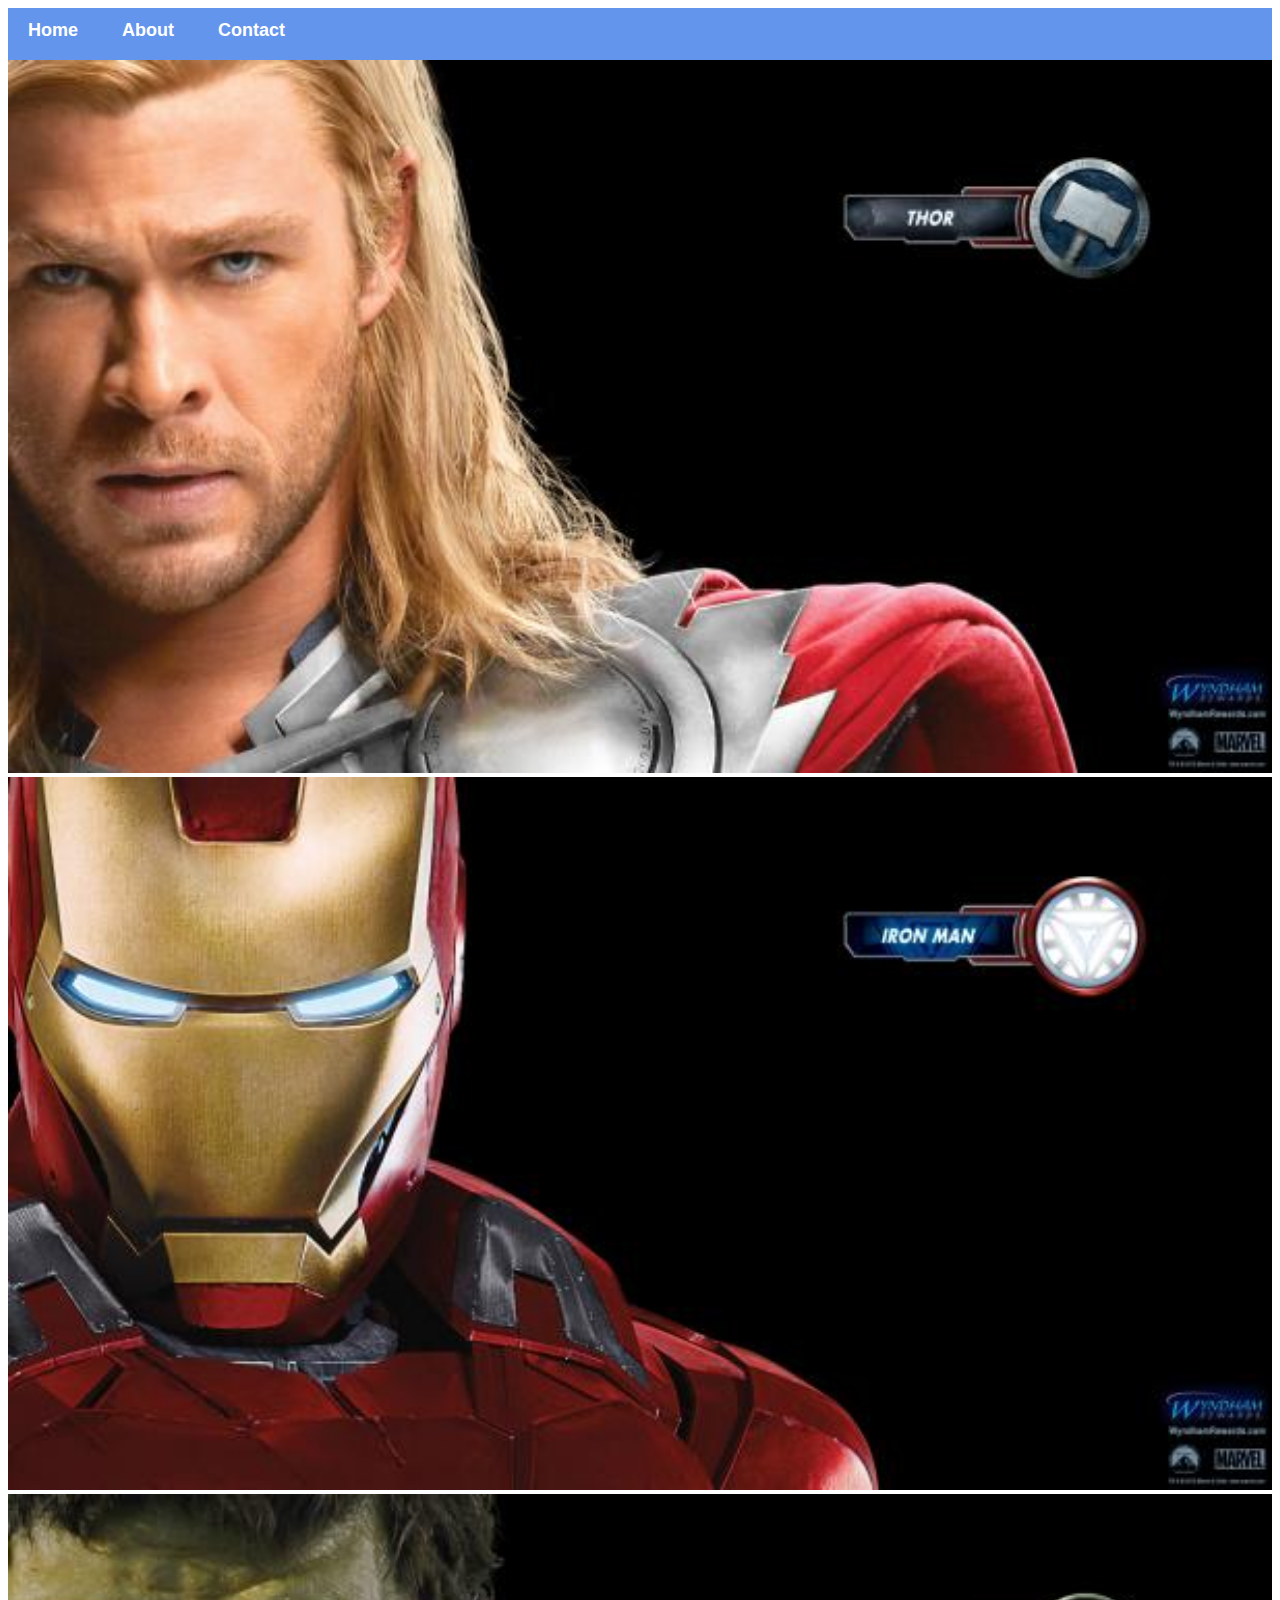
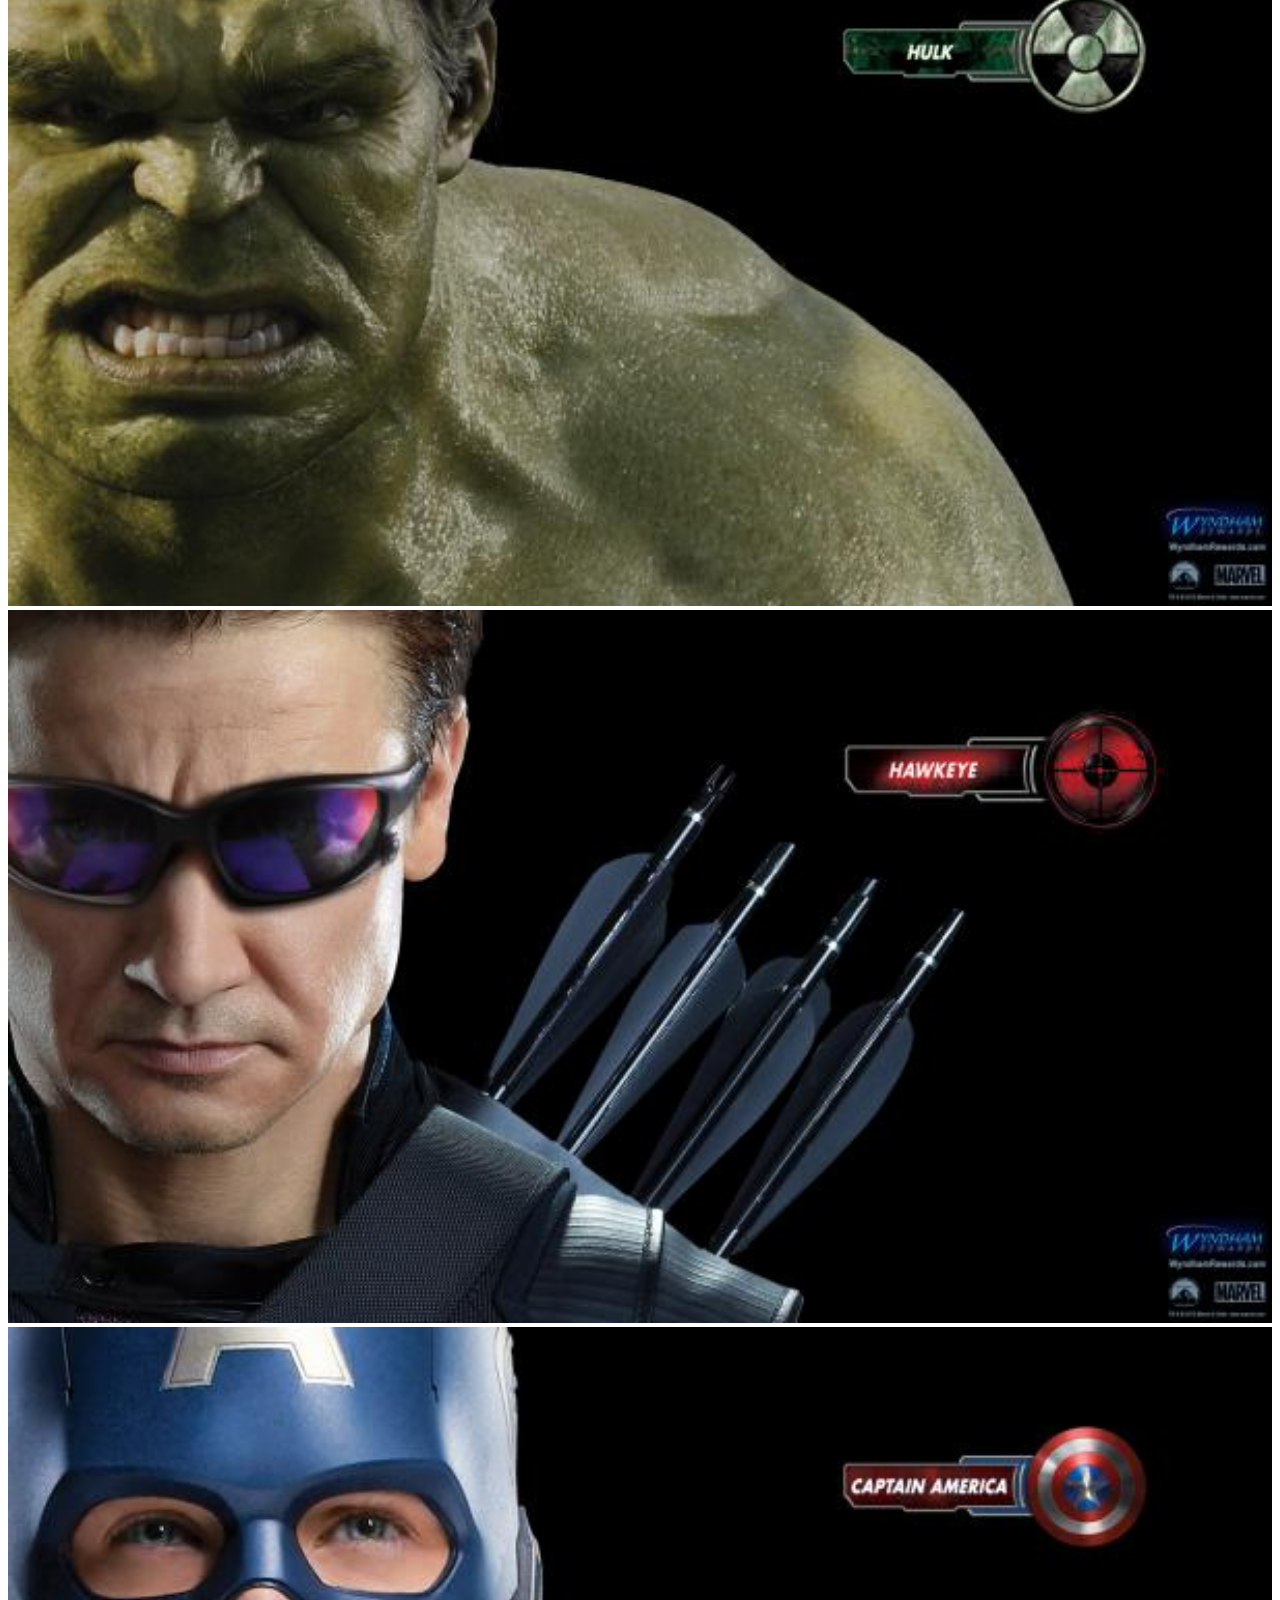
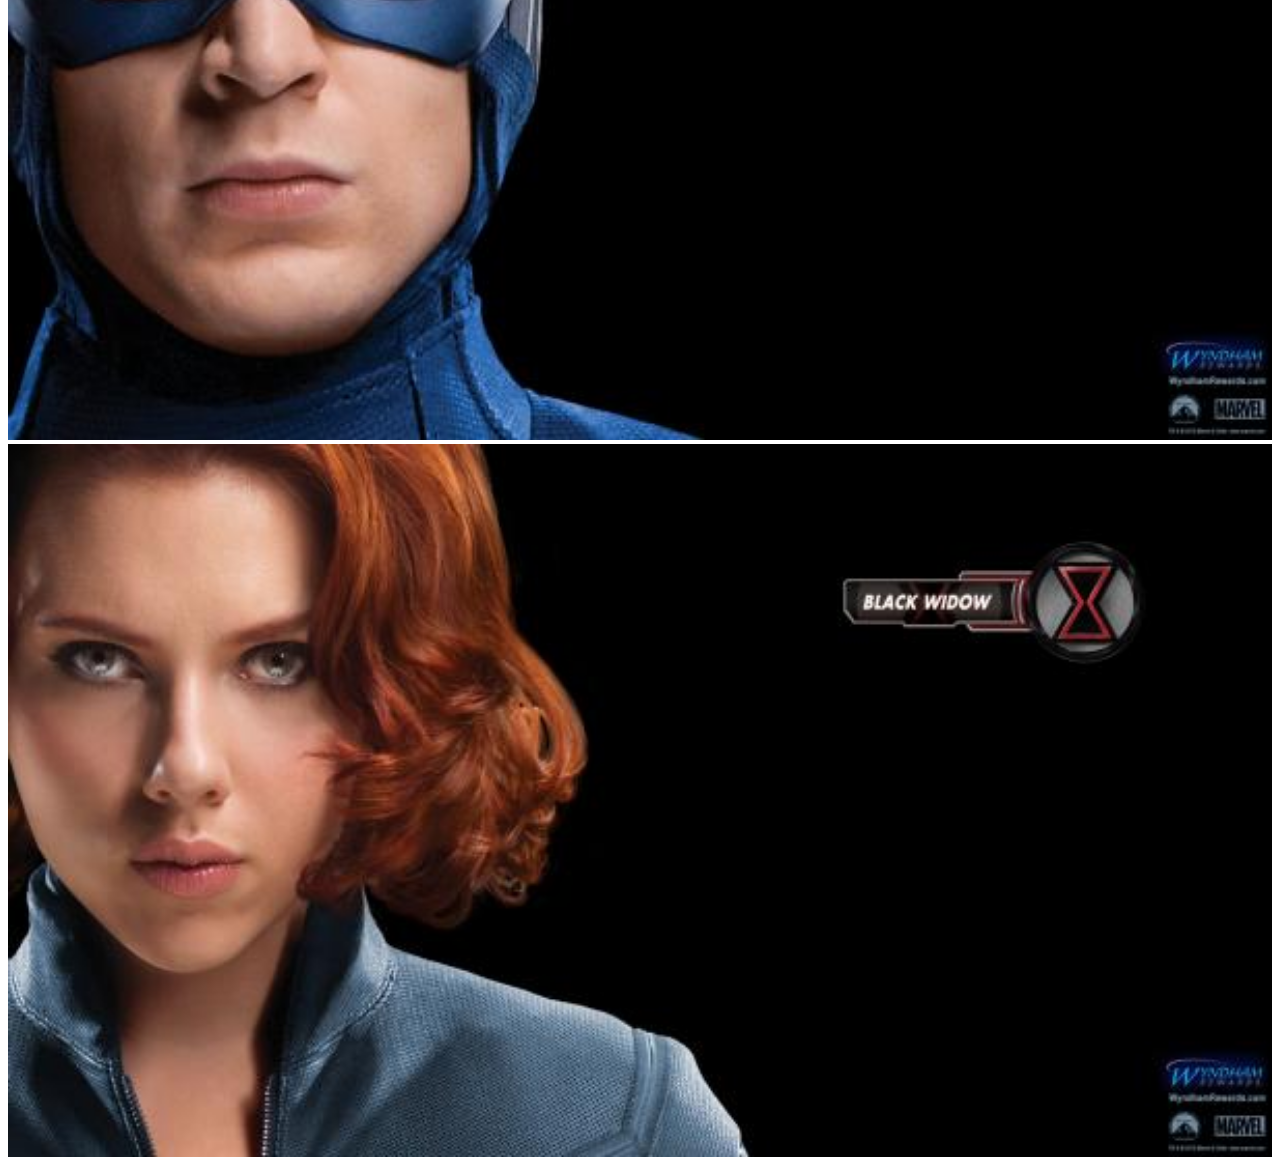
<file: week2/superhero-app/index.html>
<!DOCTYPE html>
<html>
    <head>
        <link rel="stylesheet" href="style.css">
    </head>
    <body>
        <div id="menu">
            <a href="index.html">Home</a>
            <a href="about.html">About</a>
            <a href="contact.html">Contact</a>
        </div>
        <div class="gallery">
            <a href="avenger-1.html"><img src="images/avengers_01.jpg"></a>
            <a href="avenger-2.html"><img src="images/avengers_02.jpg"></a>
            <a href="avenger-3.html"><img src="images/avengers_03.jpg"></a>
            <a href="avenger-4.html"><img src="images/avengers_04.jpg"></a>
            <a href="avenger-5.html"><img src="images/avengers_05.jpg"></a>
            <a href="avenger-6.html"><img src="images/avengers_06.jpg"></a>
        </div>
    </body>
</html>
</file>
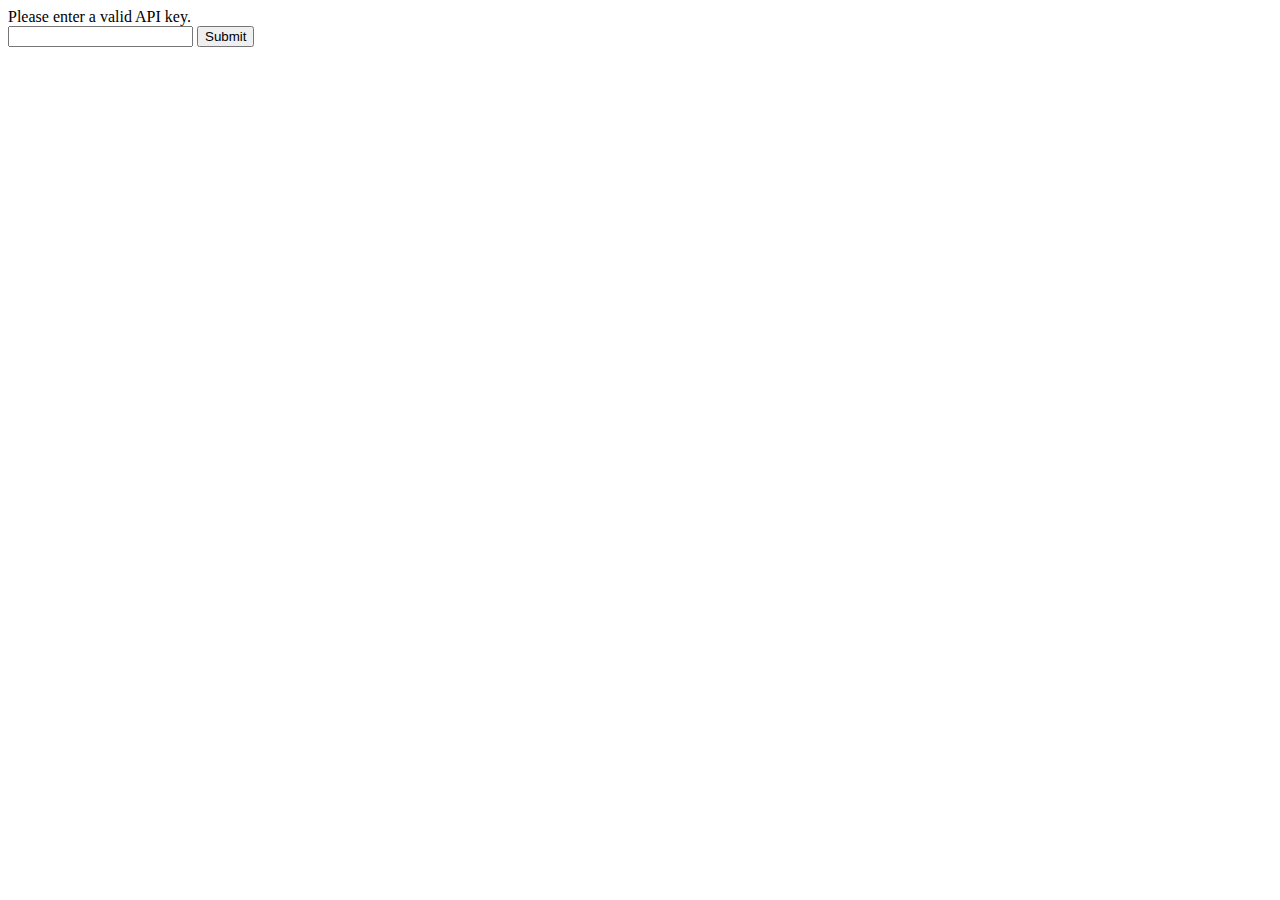
<file: week6/contact-book-app/index.html>
<html>
    <head>
        <meta charset="UTF-8">
        <title></title>
    </head>
    <body onload="fetchContacts()">
        
        <div id="table">Contacts Loading...</div>
        <button id="refresh" type="button">Refresh</button>
        <button id="addContact" type="button">Add Contact</button>

        <script src="config.js"></script>
        <script>

            document.getElementById("refresh").addEventListener('click', fetchContacts);
            document.getElementById("addContact").addEventListener('click', addContact);

            function fetchContacts() {
                fetch(rootPath + "controller/get-contacts/")
                .then(function(response) {
                    return response.json();
                })
                .then(function(data) {
                    displayOutput(data);
                })
            }

            function displayOutput(data) {
                output = "<table>";
                    for(a in data) {
                        output += `
                            <tr onclick="editContact(${data[a].id})">
                                <td><img src="${rootPath}controller/uploads/${data[a].avatar}" width="40"/></td>
                                <td><h5>${data[a].firstname}</h5></td>
                                <td><h5>${data[a].lastname}</h5></td>
                            </tr>
                        `;
                    }
                    output += "</table>";
                    document.getElementById("table").innerHTML = output;
            }

            function addContact() {
                window.open("add-contact.html", "_self");
            }

            function editContact(id) {
                window.open("edit-contact.html?id=" + id, "_self");
            }

        </script>

    </body>
</html>
</file>
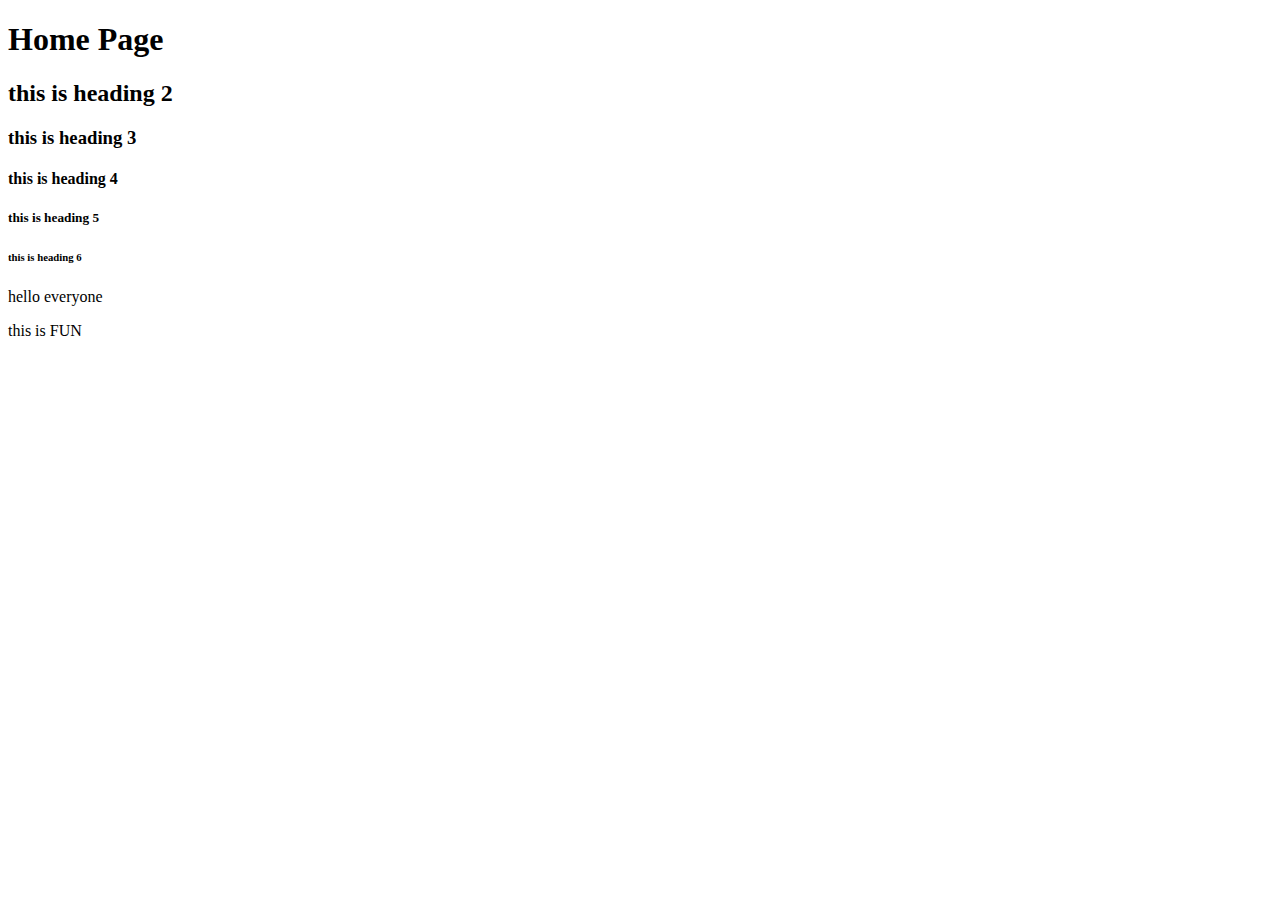
<file: week1/getting-started-with-html/websites/CompuEMC-WEB/index.html>
<!DOCTYPE html>
<html>
    <head>

    </head>
    <body>
        <h1>Home Page</h1>
        <h2>this is heading 2</h2>
        <h3>this is heading 3</h3>
        <h4>this is heading 4</h4>
        <h5>this is heading 5</h5>
        <h6>this is heading 6</h6>
        <p>hello everyone</p>
        <p>this is FUN</p>
    </body>
</html>
</file>
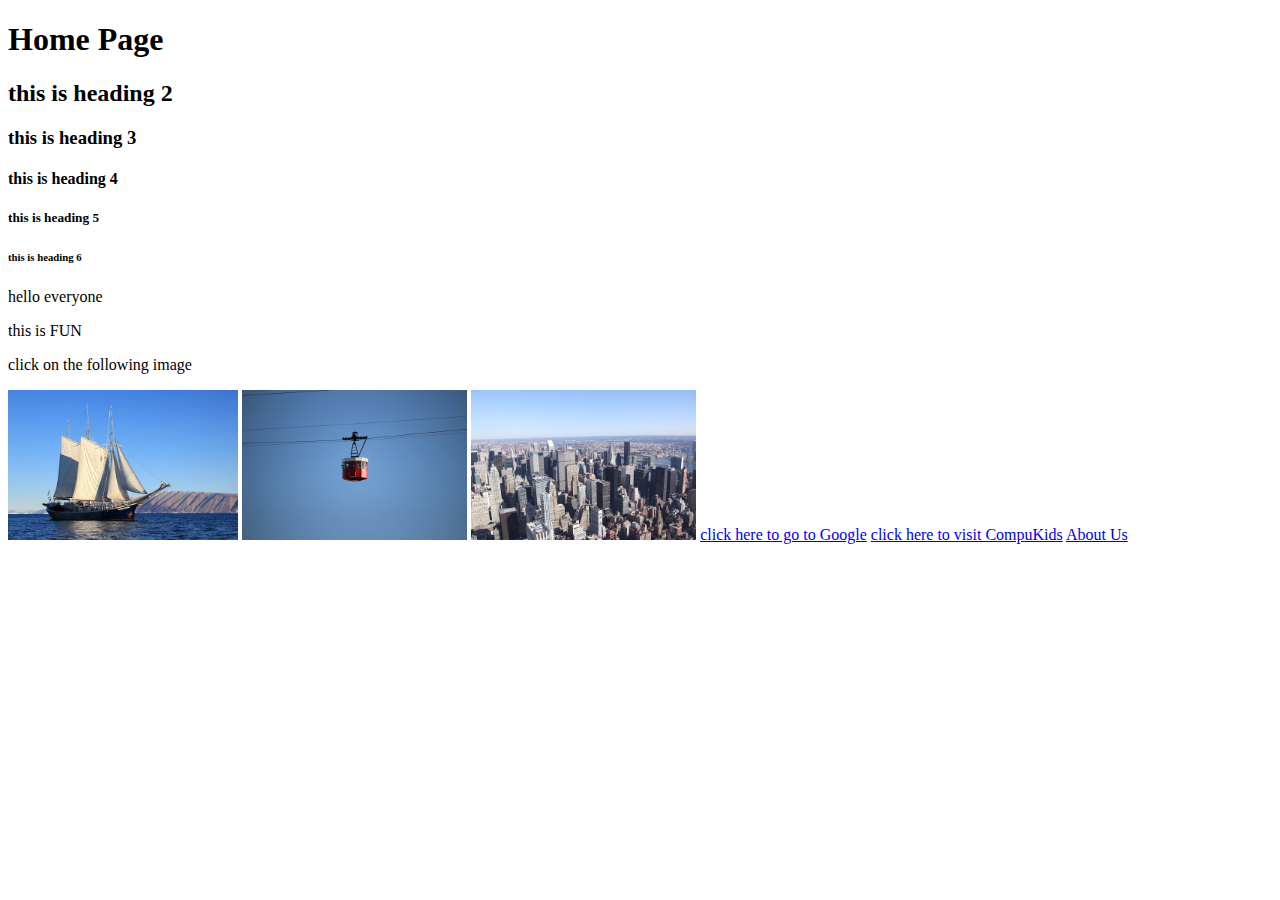
<file: week1/hyperlinks/websites/CompuEMC-WEB/index.html>
<!DOCTYPE html>
<html>
    <head>

    </head>
    <body>
        <h1>Home Page</h1>
        <h2>this is heading 2</h2>
        <h3>this is heading 3</h3>
        <h4>this is heading 4</h4>
        <h5>this is heading 5</h5>
        <h6>this is heading 6</h6>
        <p>hello everyone</p>
        <p>this is FUN</p>
        <p>click on the following image</p>
        <a href="boat.html"><img src="images/boat.jpg" height="150"></a>
        <img src="images/cablecar.jpg" height="150">
        <img src="images/city.jpg" height="150">

        <a href="https://www.google.com">click here to go to Google</a>
        <a href="https://www.compukids.org">click here to visit CompuKids</a>

        <a href="about.html">About Us</a>
    </body>
</html>
</file>
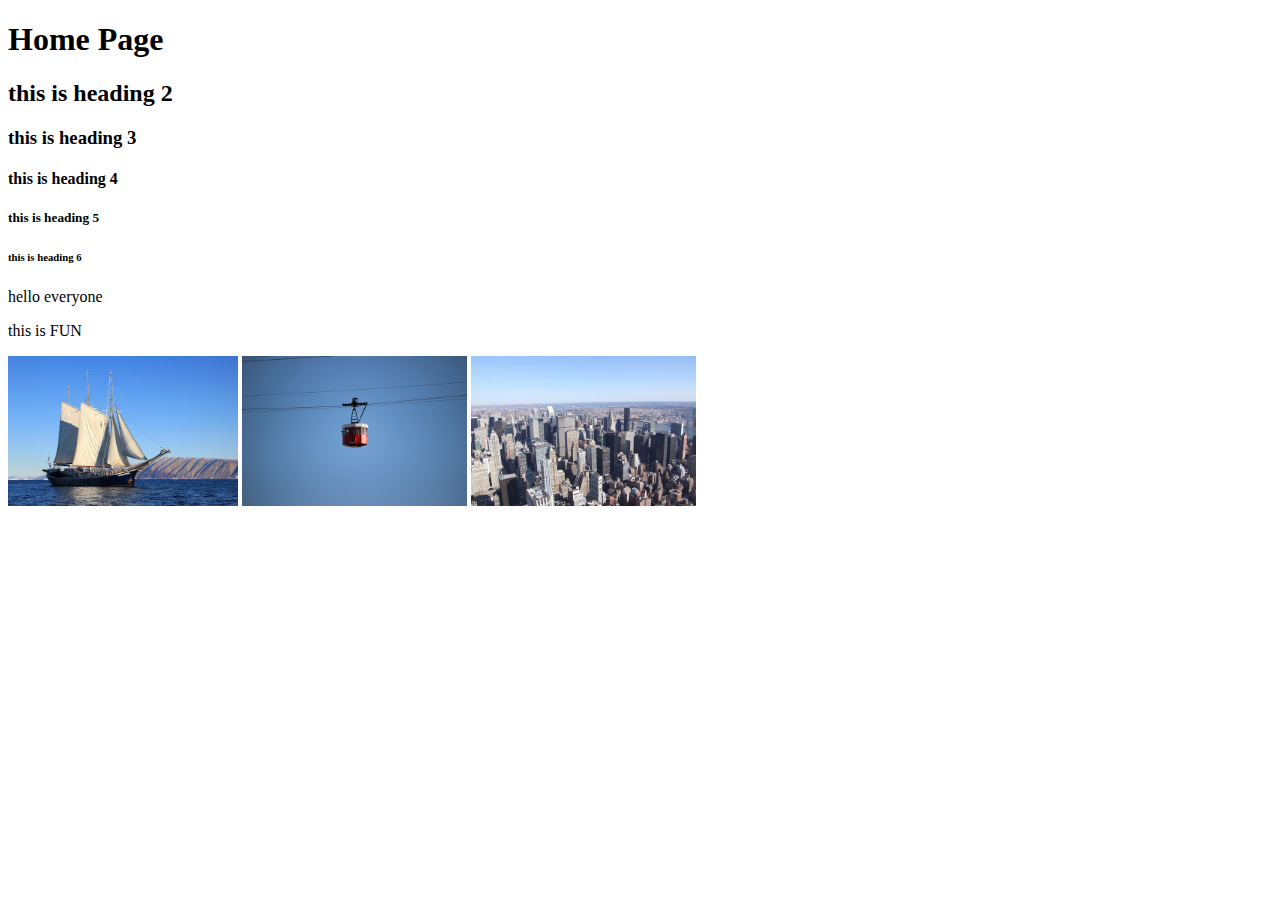
<file: week1/working-with-images/websites/CompuEMC-WEB/index.html>
<!DOCTYPE html>
<html>
    <head>

    </head>
    <body>
        <h1>Home Page</h1>
        <h2>this is heading 2</h2>
        <h3>this is heading 3</h3>
        <h4>this is heading 4</h4>
        <h5>this is heading 5</h5>
        <h6>this is heading 6</h6>
        <p>hello everyone</p>
        <p>this is FUN</p>
        <img src="images/boat.jpg" height="150">
        <img src="images/cablecar.jpg" height="150">
        <img src="images/city.jpg" height="150">
    </body>
</html>
</file>
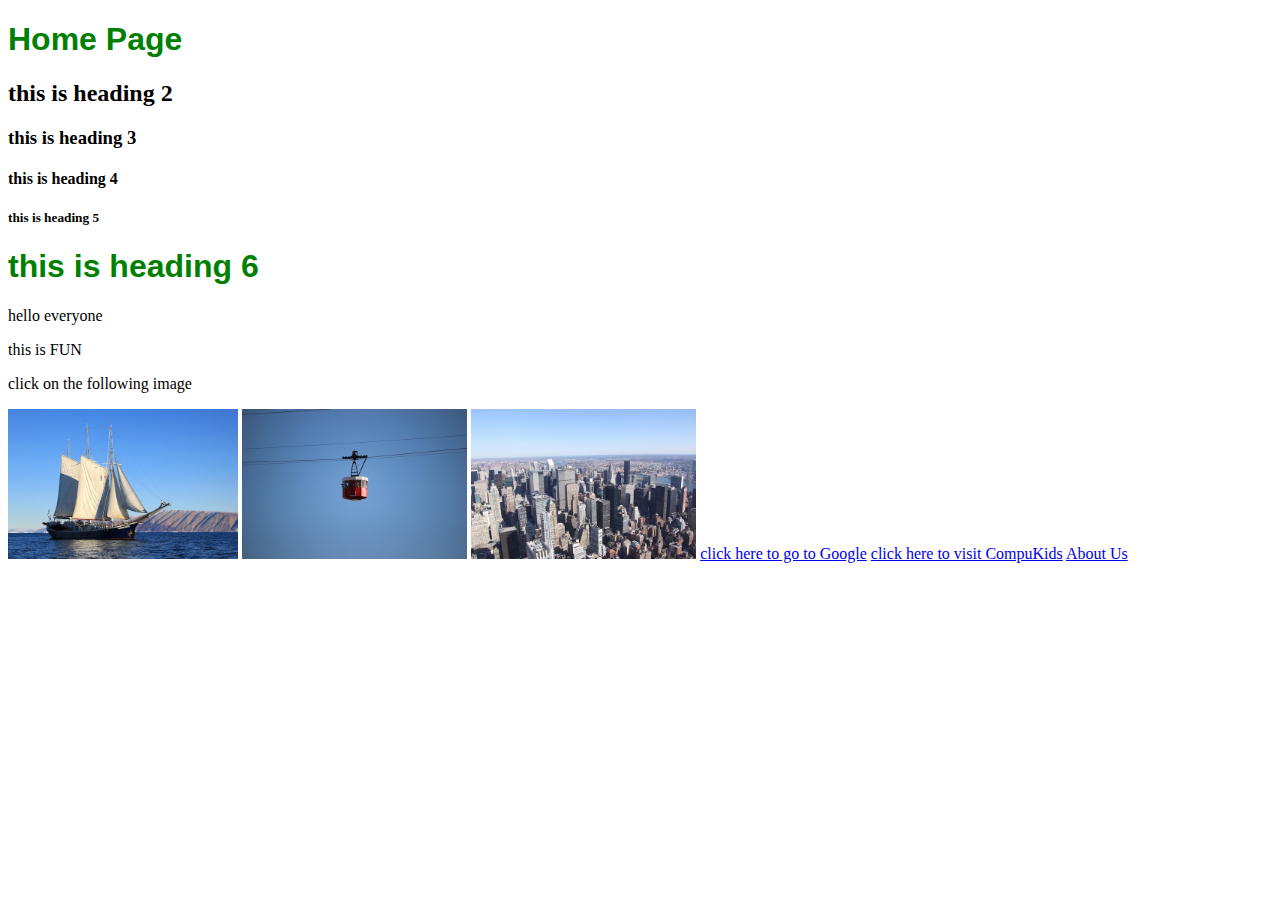
<file: week2/getting-started-with-css/websites/CompuEMC-WEB/index.html>
<!DOCTYPE html>
<html>
    <head>
        <link rel="stylesheet" href="style.css">
    </head>
    <body>
        <h1>Home Page</h1>
        <h2>this is heading 2</h2>
        <h3>this is heading 3</h3>
        <h4>this is heading 4</h4>
        <h5>this is heading 5</h5>
        <h1>this is heading 6</h1>
        <p>hello everyone</p>
        <p>this is FUN</p>
        <p>click on the following image</p>
        <a href="boat.html"><img src="images/boat.jpg" height="150"></a>
        <img src="images/cablecar.jpg" height="150">
        <img src="images/city.jpg" height="150">

        <a href="https://www.google.com">click here to go to Google</a>
        <a href="https://www.compukids.org">click here to visit CompuKids</a>

        <a href="about.html">About Us</a>
    </body>
</html>
</file>
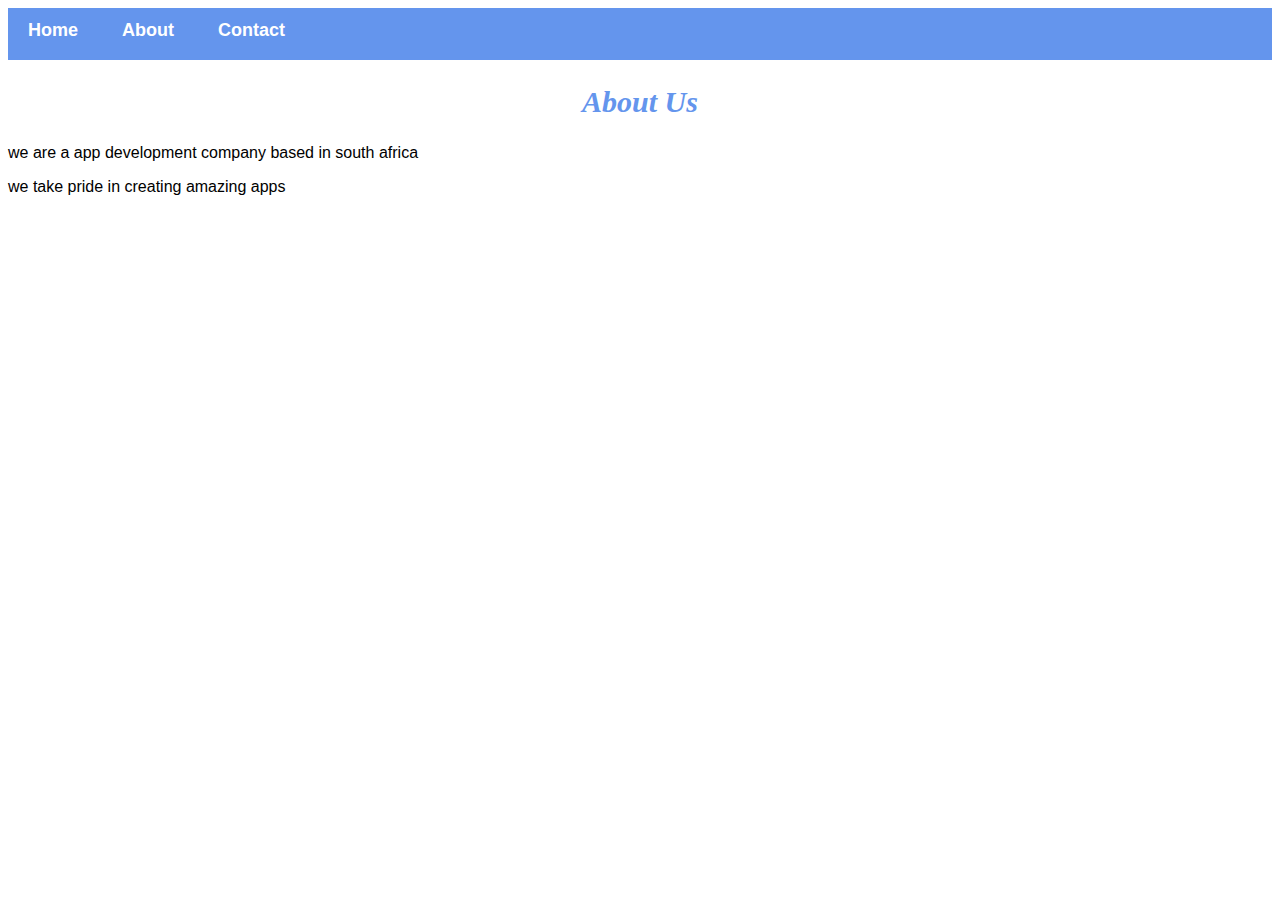
<file: week2/superhero-app/about.html>
<!DOCTYPE html>
<html>
    <head>
        <link rel="stylesheet" href="style.css">
    </head>
    <body>
        <div id="menu">
            <a href="index.html">Home</a>
            <a href="about.html">About</a>
            <a href="contact.html">Contact</a>
        </div>
        <h2>About Us</h2>
        <p>we are a app development company based in south africa</p>
        <p>we take pride in creating amazing apps</p>
    </body>
</html>
</file>
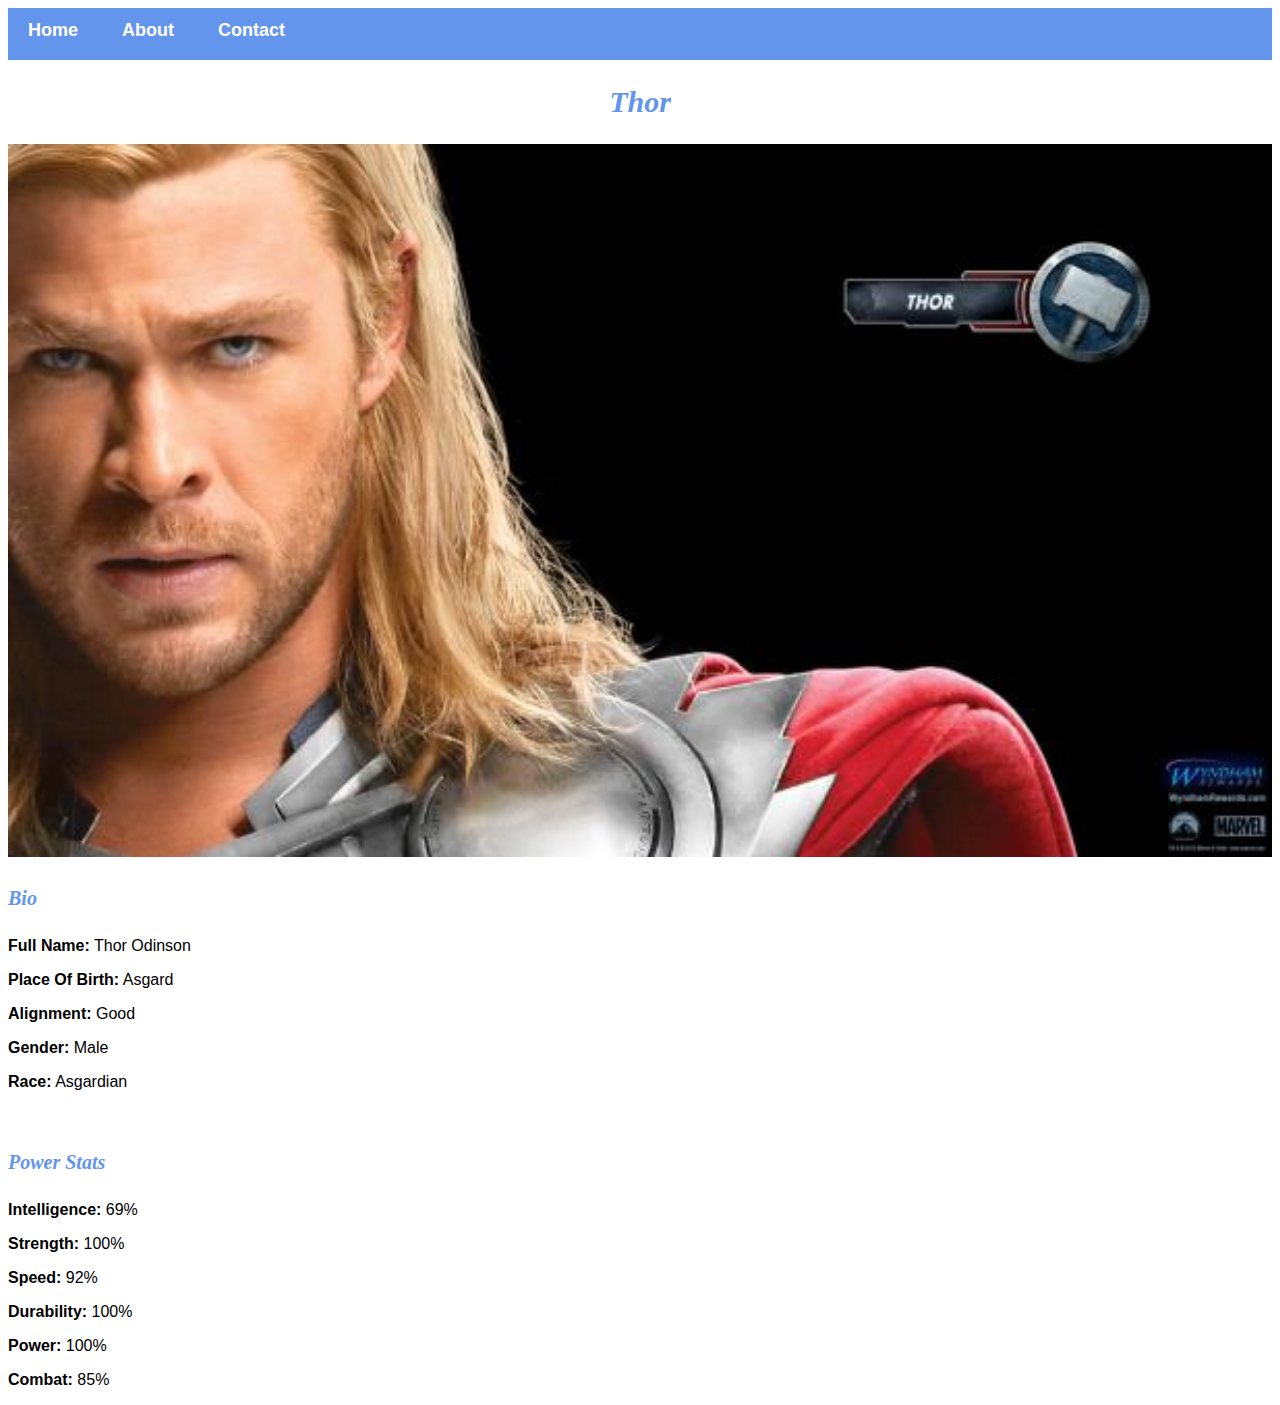
<file: week2/superhero-app/avenger-1.html>
<!DOCTYPE html>
<html>
    <head>
        <link rel="stylesheet" href="style.css">
    </head>
    <body>
        <div id="menu">
            <a href="index.html">Home</a>
            <a href="about.html">About</a>
            <a href="contact.html">Contact</a>
        </div>
        <h2>Thor</h2>
        <div class="gallery">
            <img src="images/avengers_01.jpg">
        </div>
        <h4>Bio</h4>
            <p><b>Full Name:</b> Thor Odinson</p> 
            <p><b>Place Of Birth:</b> Asgard</p> 
            <p><b>Alignment:</b> Good</p> 
            <p><b>Gender:</b> Male</p>
            <p><b>Race:</b> Asgardian</p> 
            <br/>
            <h4>Power Stats</h4>
            <p><b>Intelligence:</b> 69%</p>
            <p><b>Strength:</b> 100%</p>
            <p><b>Speed:</b> 92%</p>
            <p><b>Durability:</b> 100%</p>
            <p><b>Power:</b> 100%</p>
            <p><b>Combat:</b> 85%</p>
    </body>
</html>
</file>
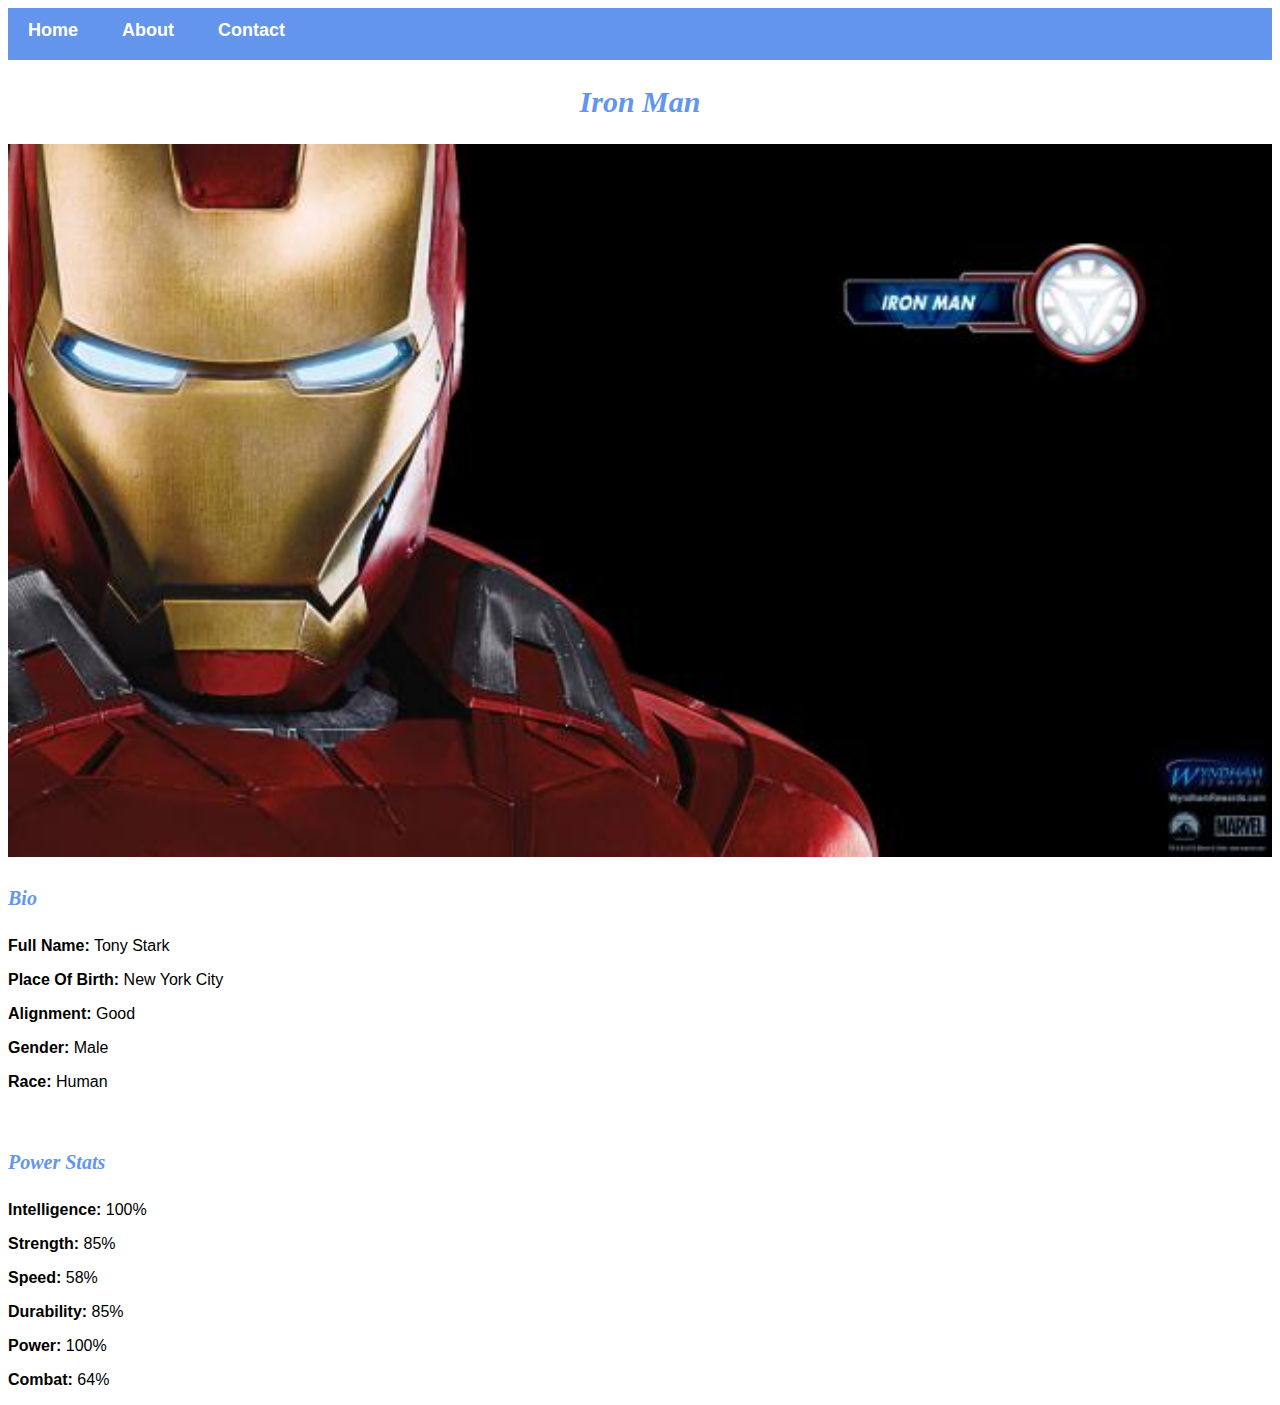
<file: week2/superhero-app/avenger-2.html>
<!DOCTYPE html>
<html>
    <head>
        <link rel="stylesheet" href="style.css">
    </head>
    <body>
        <div id="menu">
            <a href="index.html">Home</a>
            <a href="about.html">About</a>
            <a href="contact.html">Contact</a>
        </div>
        <h2>Iron Man</h2>
        <div class="gallery">
            <img src="images/avengers_02.jpg">
        </div>
        <h4>Bio</h4>
            <p><b>Full Name:</b> Tony Stark</p> 
            <p><b>Place Of Birth:</b> New York City</p> 
            <p><b>Alignment:</b> Good</p> 
            <p><b>Gender:</b> Male</p>
            <p><b>Race:</b> Human</p> 
            <br/>
            <h4>Power Stats</h4>
            <p><b>Intelligence:</b> 100%</p>
            <p><b>Strength:</b> 85%</p>
            <p><b>Speed:</b> 58%</p>
            <p><b>Durability:</b> 85%</p>
            <p><b>Power:</b> 100%</p>
            <p><b>Combat:</b> 64%</p>
    </body>
</html>
</file>
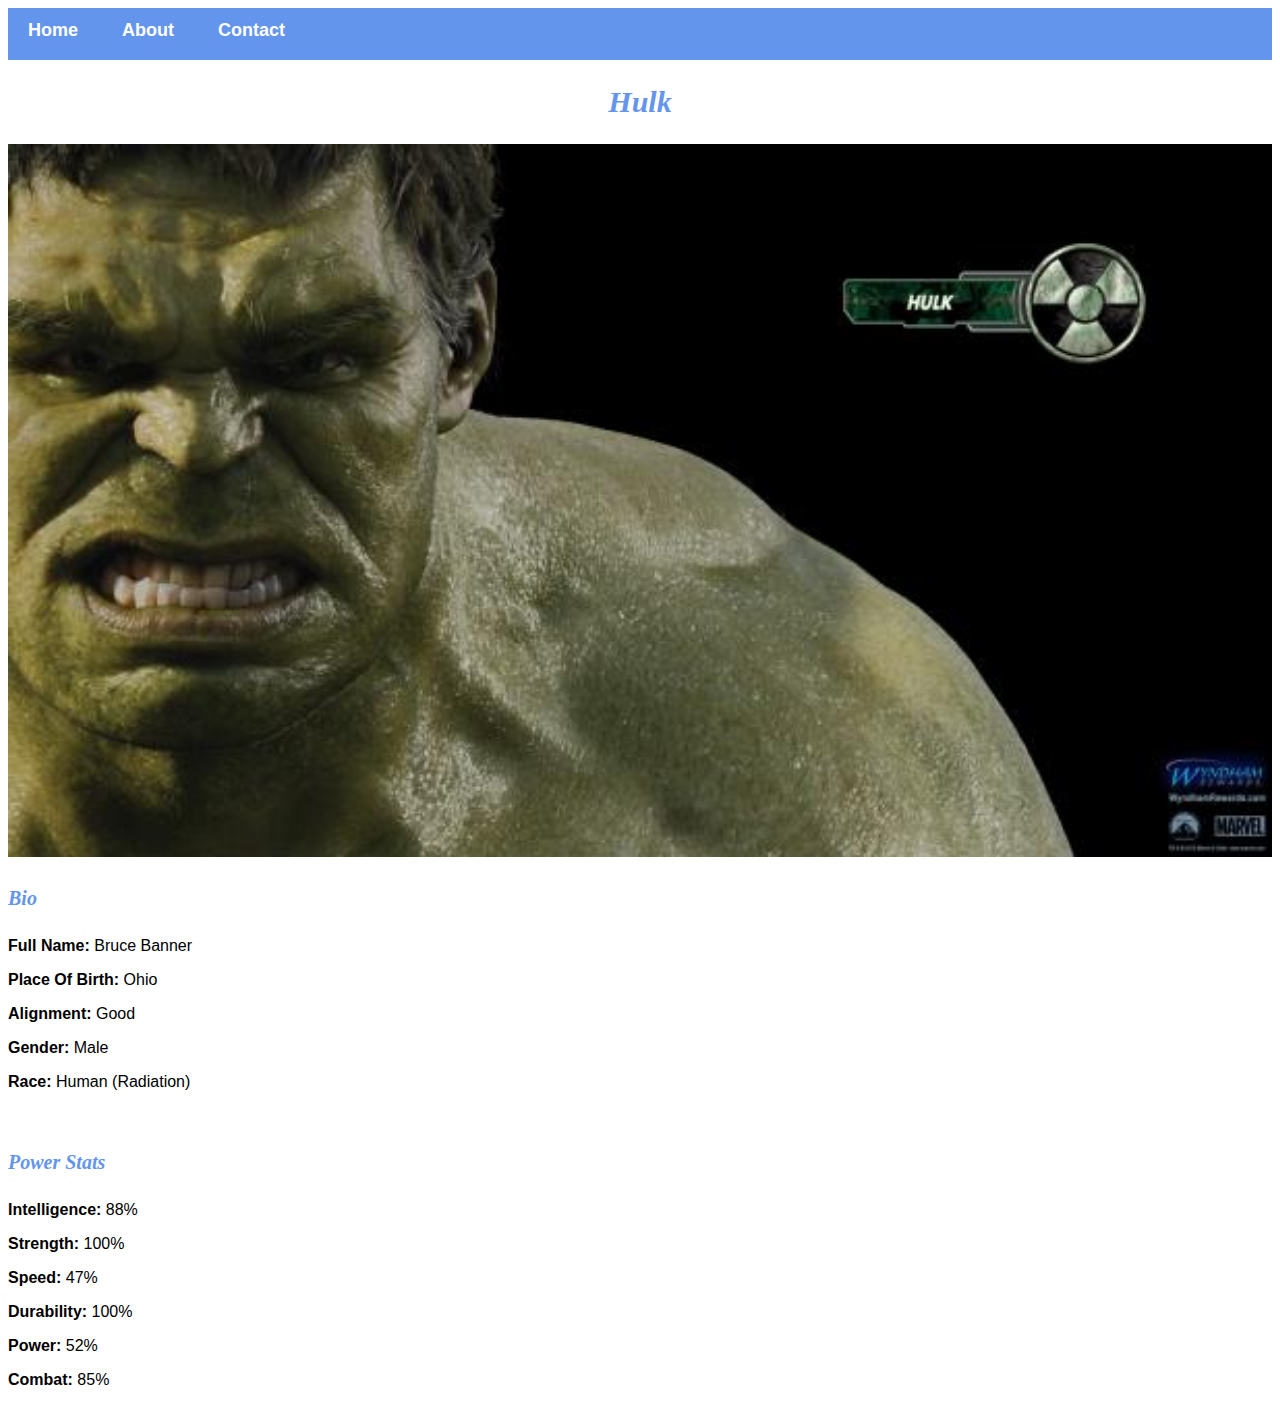
<file: week2/superhero-app/avenger-3.html>
<!DOCTYPE html>
<html>
    <head>
        <link rel="stylesheet" href="style.css">
    </head>
    <body>
        <div id="menu">
            <a href="index.html">Home</a>
            <a href="about.html">About</a>
            <a href="contact.html">Contact</a>
        </div>
        <h2>Hulk</h2>
        <div class="gallery">
            <img src="images/avengers_03.jpg">
        </div>
        <h4>Bio</h4>
            <p><b>Full Name:</b> Bruce Banner</p> 
            <p><b>Place Of Birth:</b> Ohio</p> 
            <p><b>Alignment:</b> Good</p> 
            <p><b>Gender:</b> Male</p>
            <p><b>Race:</b> Human (Radiation)</p> 
            <br/>
            <h4>Power Stats</h4>
            <p><b>Intelligence:</b> 88%</p>
            <p><b>Strength:</b> 100%</p>
            <p><b>Speed:</b> 47%</p>
            <p><b>Durability:</b> 100%</p>
            <p><b>Power:</b> 52%</p>
            <p><b>Combat:</b> 85%</p>
    </body>
</html>
</file>
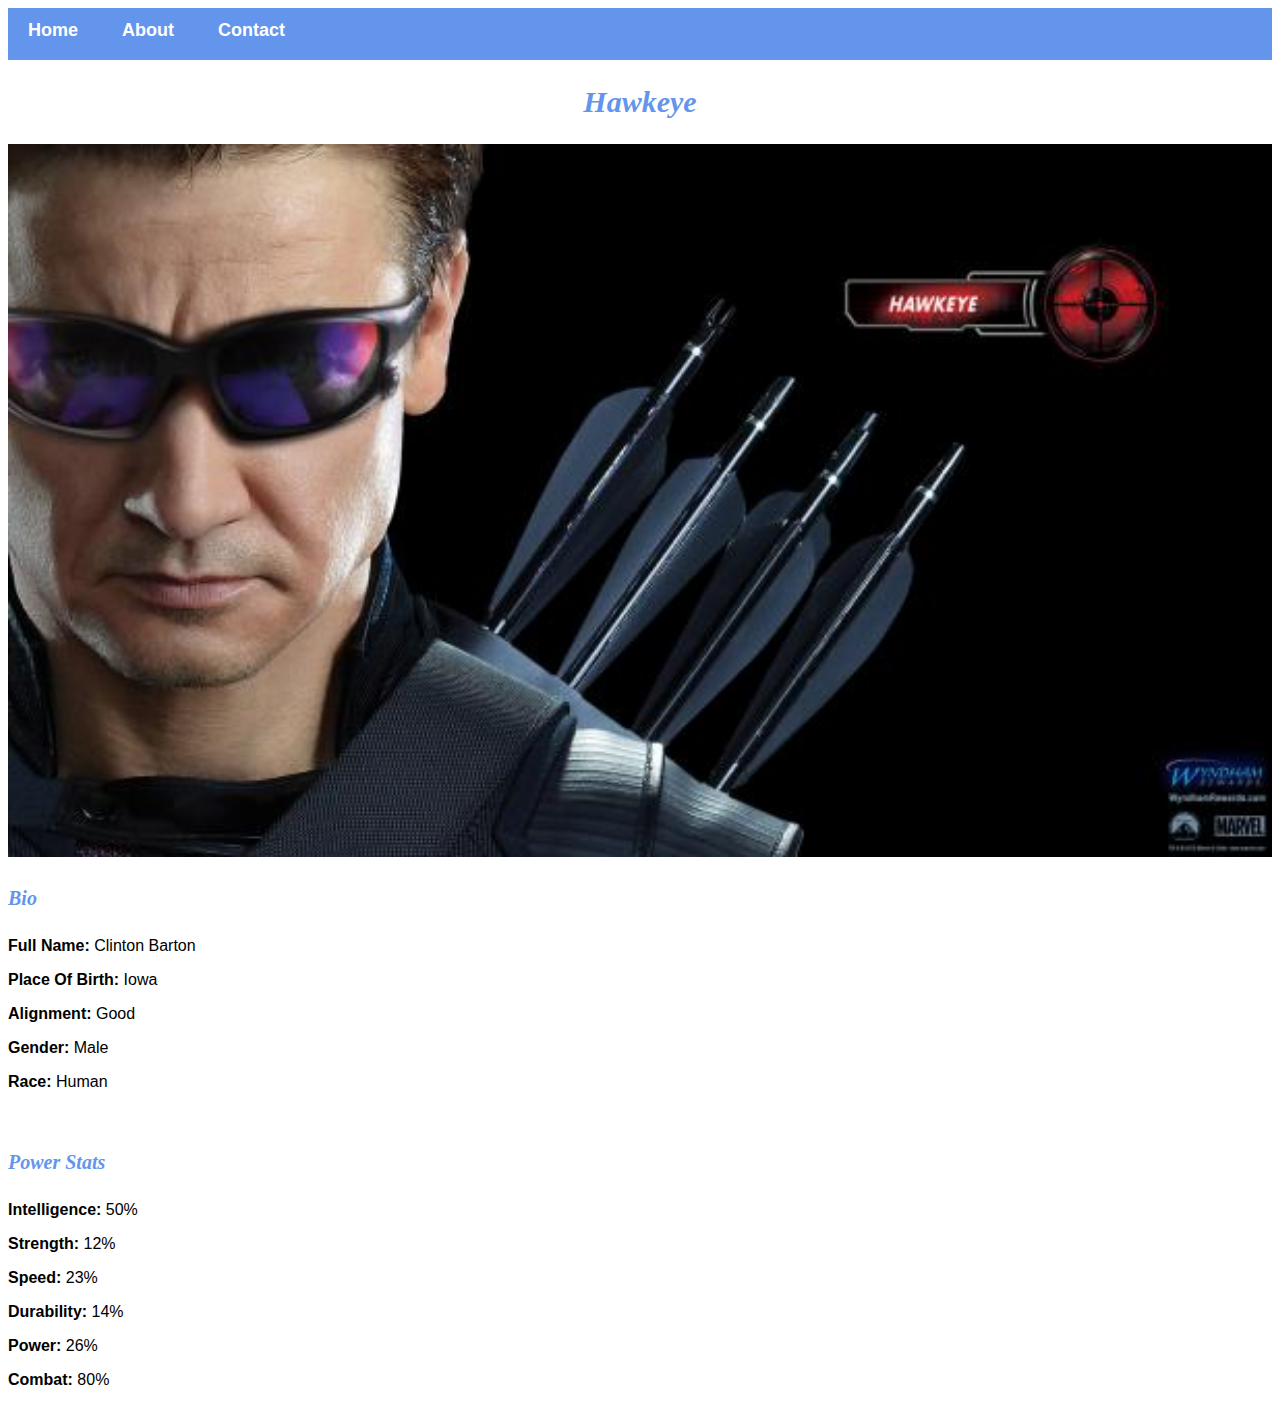
<file: week2/superhero-app/avenger-4.html>
<!DOCTYPE html>
<html>
    <head>
        <link rel="stylesheet" href="style.css">
    </head>
    <body>
        <div id="menu">
            <a href="index.html">Home</a>
            <a href="about.html">About</a>
            <a href="contact.html">Contact</a>
        </div>
        <h2>Hawkeye</h2>
        <div class="gallery">
            <img src="images/avengers_04.jpg">
        </div>
        <h4>Bio</h4>
            <p><b>Full Name:</b> Clinton Barton</p> 
            <p><b>Place Of Birth:</b> Iowa</p> 
            <p><b>Alignment:</b> Good</p> 
            <p><b>Gender:</b> Male</p>
            <p><b>Race:</b> Human</p> 
            <br/>
            <h4>Power Stats</h4>
            <p><b>Intelligence:</b> 50%</p>
            <p><b>Strength:</b> 12%</p>
            <p><b>Speed:</b> 23%</p>
            <p><b>Durability:</b> 14%</p>
            <p><b>Power:</b> 26%</p>
            <p><b>Combat:</b> 80%</p>
    </body>
</html>
</file>
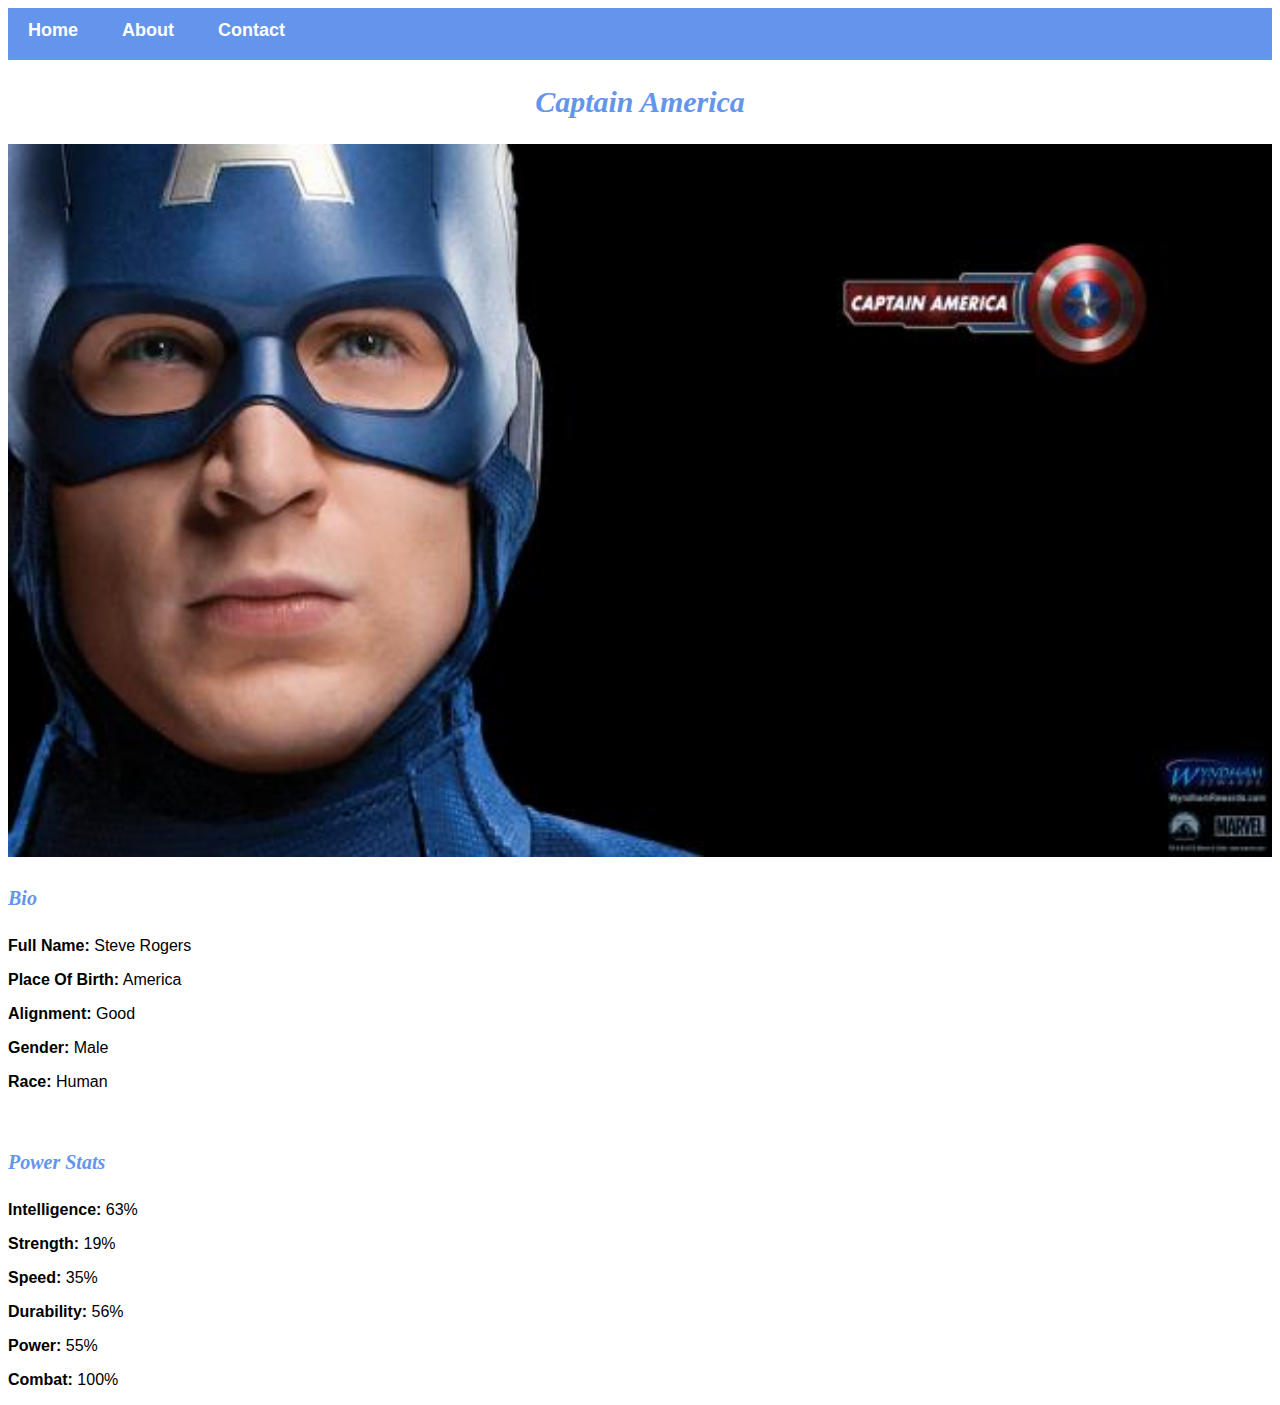
<file: week2/superhero-app/avenger-5.html>
<!DOCTYPE html>
<html>
    <head>
        <link rel="stylesheet" href="style.css">
    </head>
    <body>
        <div id="menu">
            <a href="index.html">Home</a>
            <a href="about.html">About</a>
            <a href="contact.html">Contact</a>
        </div>
        <h2>Captain America</h2>
        <div class="gallery">
            <img src="images/avengers_05.jpg">
        </div>
        <h4>Bio</h4>
            <p><b>Full Name:</b> Steve Rogers</p> 
            <p><b>Place Of Birth:</b> America</p> 
            <p><b>Alignment:</b> Good</p> 
            <p><b>Gender:</b> Male</p>
            <p><b>Race:</b> Human</p> 
            <br/>
            <h4>Power Stats</h4>
            <p><b>Intelligence:</b> 63%</p>
            <p><b>Strength:</b> 19%</p>
            <p><b>Speed:</b> 35%</p>
            <p><b>Durability:</b> 56%</p>
            <p><b>Power:</b> 55%</p>
            <p><b>Combat:</b> 100%</p>
    </body>
</html>
</file>
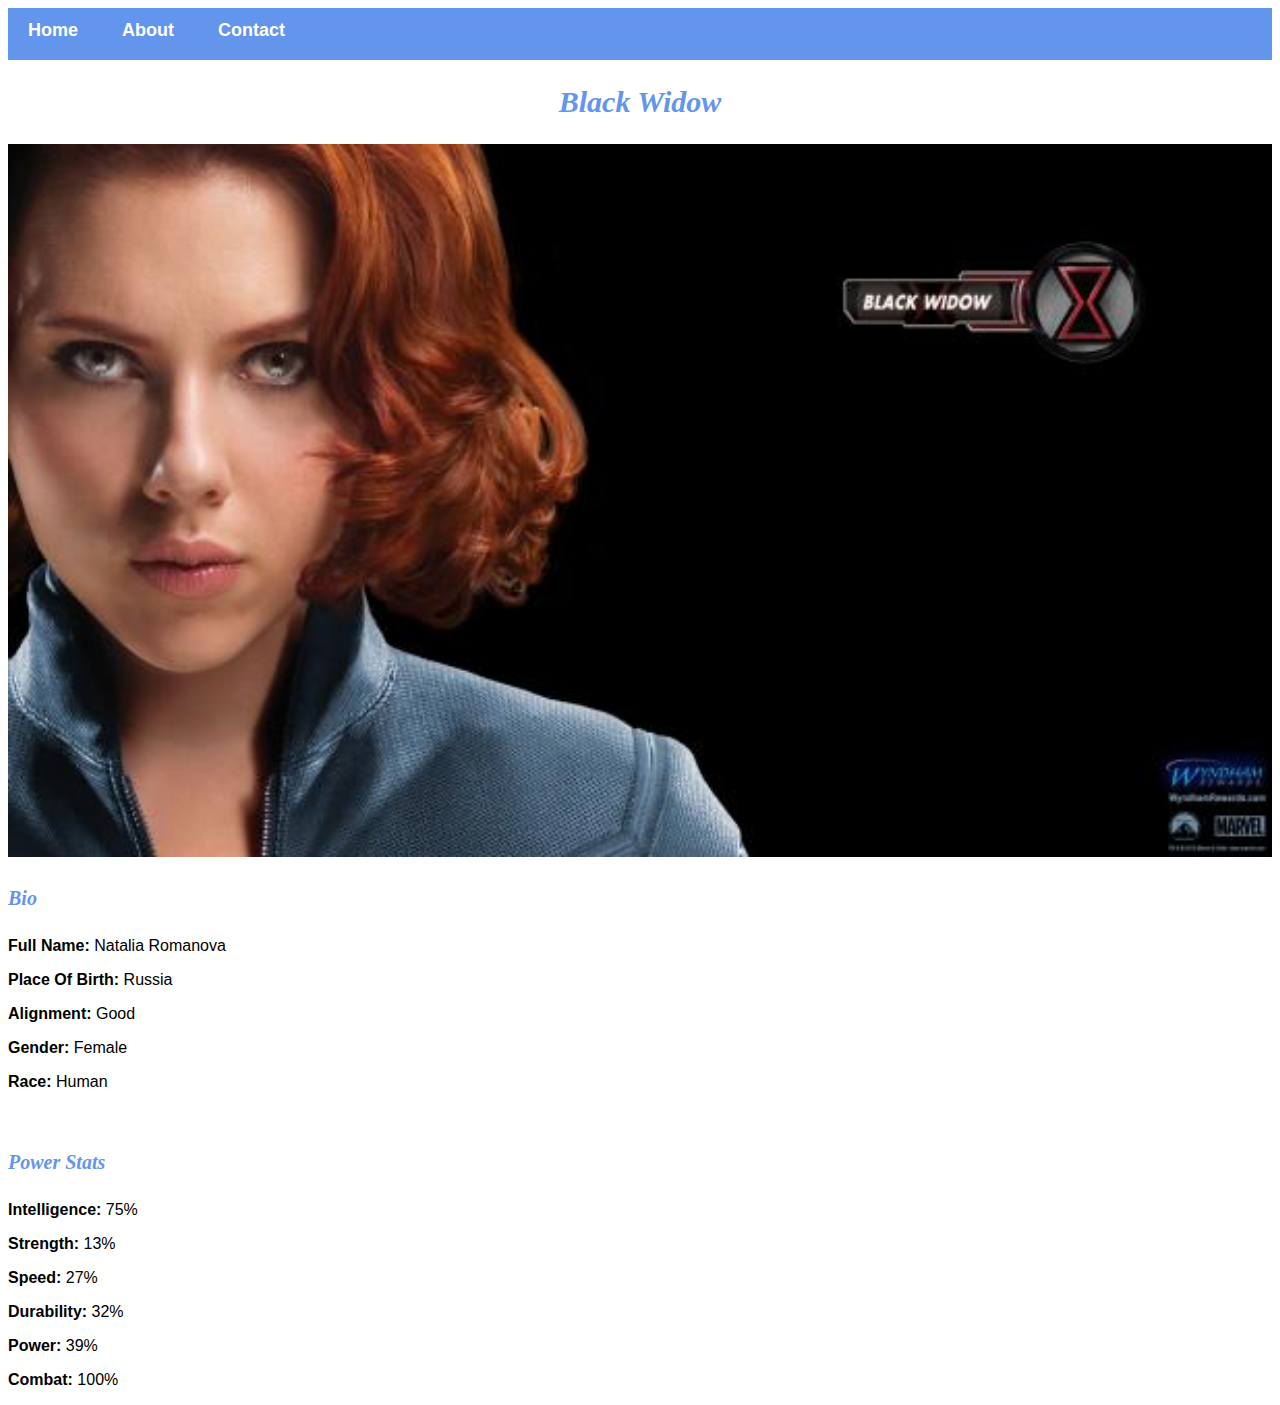
<file: week2/superhero-app/avenger-6.html>
<!DOCTYPE html>
<html>
    <head>
        <link rel="stylesheet" href="style.css">
    </head>
    <body>
        <div id="menu">
            <a href="index.html">Home</a>
            <a href="about.html">About</a>
            <a href="contact.html">Contact</a>
        </div>
        <h2>Black Widow</h2>
        <div class="gallery">
            <img src="images/avengers_06.jpg">
        </div>
        <h4>Bio</h4>
            <p><b>Full Name:</b> Natalia Romanova</p> 
            <p><b>Place Of Birth:</b> Russia</p> 
            <p><b>Alignment:</b> Good</p> 
            <p><b>Gender:</b> Female</p>
            <p><b>Race:</b> Human</p> 
            <br/>
            <h4>Power Stats</h4>
            <p><b>Intelligence:</b> 75%</p>
            <p><b>Strength:</b> 13%</p>
            <p><b>Speed:</b> 27%</p>
            <p><b>Durability:</b> 32%</p>
            <p><b>Power:</b> 39%</p>
            <p><b>Combat:</b> 100%</p>
    </body>
</html>
</file>
<file: week2/superhero-app/style.css>
.gallery img {
    width: 100%;
}


h2 {
    font-family: Impact, fantasy;
    text-align: center;
    font-size: 30px;
    color: cornflowerblue;
    font-style: italic;
}

h4 {
    font-family: Impact, fantasy;
    font-size: 20px;
    font-style: italic;
    color: cornflowerblue;
}

p {
    font-family: Helvetica, sans-serif;
}


#menu {
    width: 100%;
    height: 40px;
    background-color: cornflowerblue;
    padding-top: 12px;
}

#menu a {
    color: #ffffff;
    font-family: Helvetica, sans-serif;
    font-size: 18px;
    text-decoration: none;
    font-weight: 800;

    padding: 0 20px;
}

#menu a:hover {
    color: #5077bd;
}
</file>
<file: week2/getting-started-with-css/websites/CompuEMC-WEB/style.css>
h1 {
    color: green;
    font-family: sans-serif;
}

/*
p {
    color: coral;
    font-family: fantasy;
}
*/

ul {
    list-style-image: url('images/pointer-icon.png');
}

ol {
    list-style-type: upper-roman;
}

#menu-bar a {
    font-family: Helvetica, sans-serif;
    text-decoration: none;
    background-color: aquamarine;
    padding: 5px;
}

#menu-bar a:hover {
    background-color: aqua;
    color: #ffffff;
}
</file>
